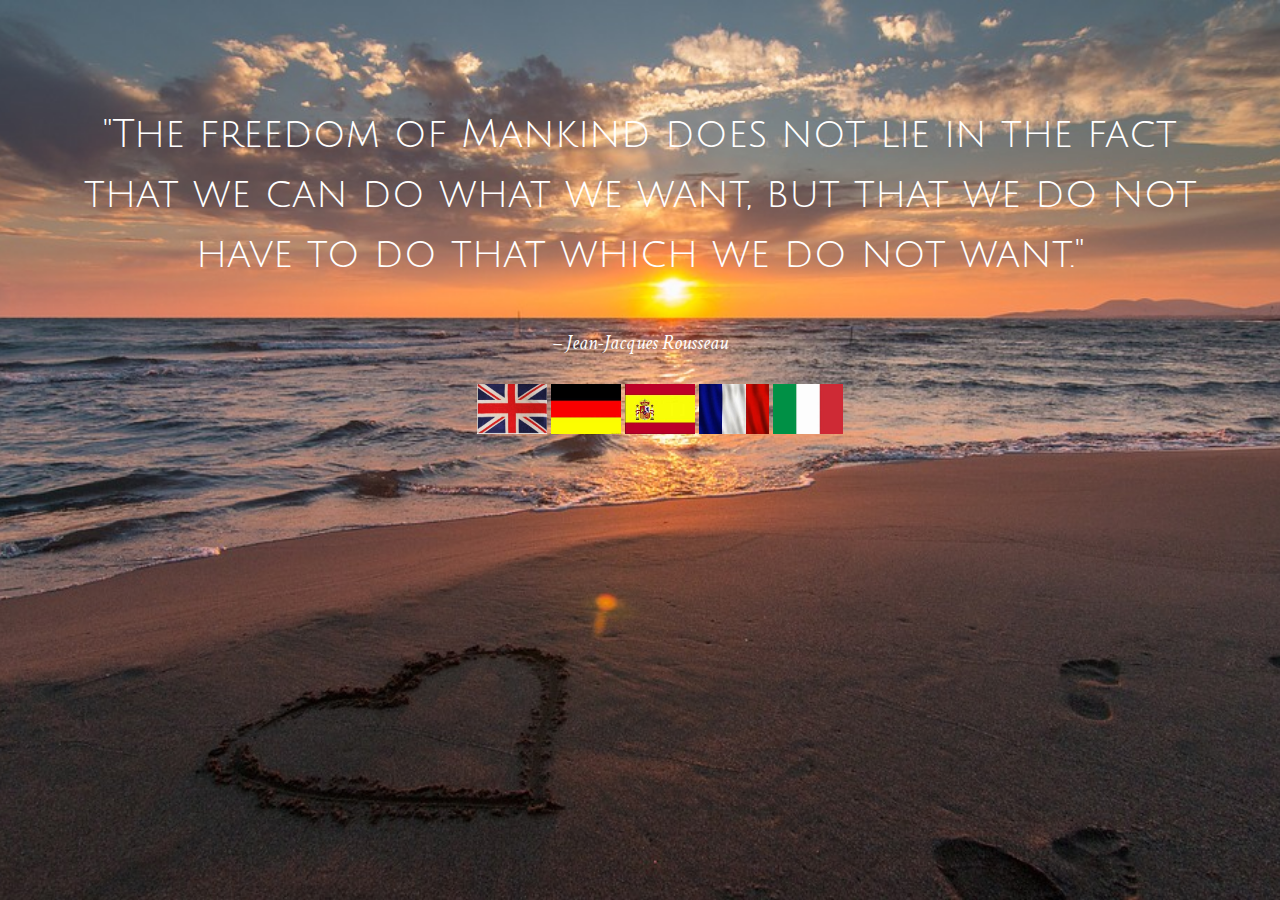
<file: index.html>
<!DOCTYPE html>
<html>
<head>
  <meta charset="utf-8">
  <meta name="viewport" content="width=device-width initial-scale=1">

  <link rel="stylesheet" type="text/css" href="main.css">
  <link href="https://fonts.googleapis.com/css?family=Crimson+Text|Julius+Sans+One" rel="stylesheet">

  <title>Freedom</title>
</head>
<body>

  <div class="wrapper">
    <p class="quote">"The freedom of Mankind does not lie in the fact that we can do what we want, but that we do not have to do that which we do not want."</p>
    <p class="author"><small>– Jean-Jacques Rousseau</small></p>
  </div>
  <footer>
     <div>
      <section class="languages">
        <ul>
          <li><a href="index.html"><img src="assets/flagEN.jpg"></a></li>
          <li><a href="indexDE.html"><img src="assets/flagDE.jpg"></a></li>
          <li><a href="indexES.html"><img src="assets/flagES.jpg"></a></li>
          <li><a href="indexFR.html"><img src="assets/flagFR.jpg"></a></li>
          <li><a href="indexIT.html"><img src="assets/flagIT.jpg"></a></li>
        </ul>
      </section>
  </div>
  </footer>
</body>
</html>
</file>
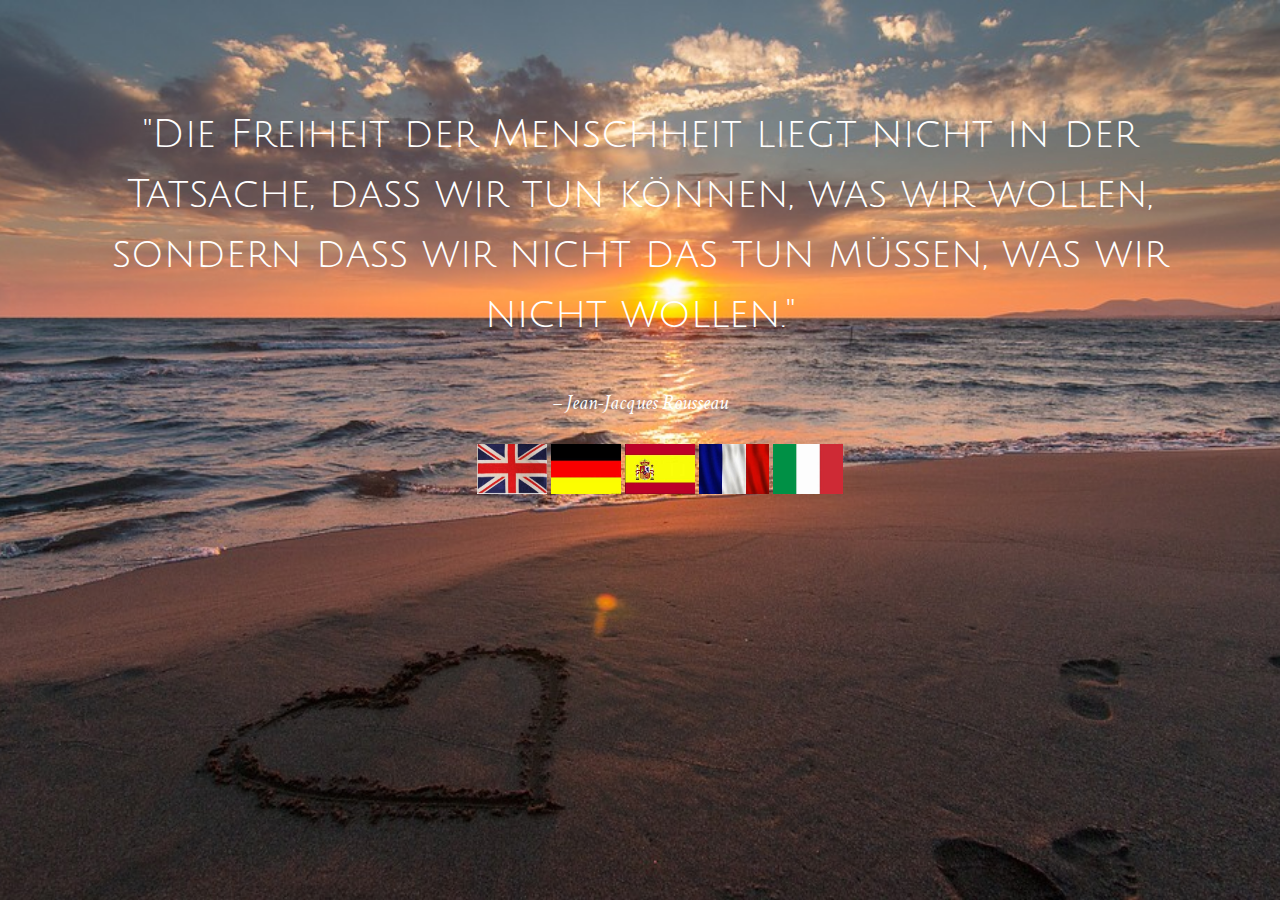
<file: indexDE.html>
<!DOCTYPE html>
<html>
<head>
  <meta charset="utf-8">
  <meta name="viewport" content="width=device-width initial-scale=1">

  <link rel="stylesheet" type="text/css" href="main.css">
  <link href="https://fonts.googleapis.com/css?family=Crimson+Text|Julius+Sans+One" rel="stylesheet">

  <title>Freedom</title>
</head>
<body>

  <div class="wrapper">
    <p class="quote">"Die Freiheit der Menschheit liegt nicht in der Tatsache, dass wir tun können, was wir wollen, sondern dass wir nicht das tun müssen, was wir nicht wollen."</p>
    <p class="author"><small>– Jean-Jacques Rousseau</small></p>
  </div>
  <footer>
     <div>
      <section class="languages">
        <ul>
          <li><a href="index.html"><img src="assets/flagEN.jpg"></a></li>
          <li><a href="indexDE.html"><img src="assets/flagDE.jpg"></a></li>
          <li><a href="indexES.html"><img src="assets/flagES.jpg"></a></li>
          <li><a href="indexFR.html"><img src="assets/flagFR.jpg"></a></li>
          <li><a href="indexIT.html"><img src="assets/flagIT.jpg"></a></li>
        </ul>
      </section>
  </div>
  </footer>

</body>
</html>
</file>
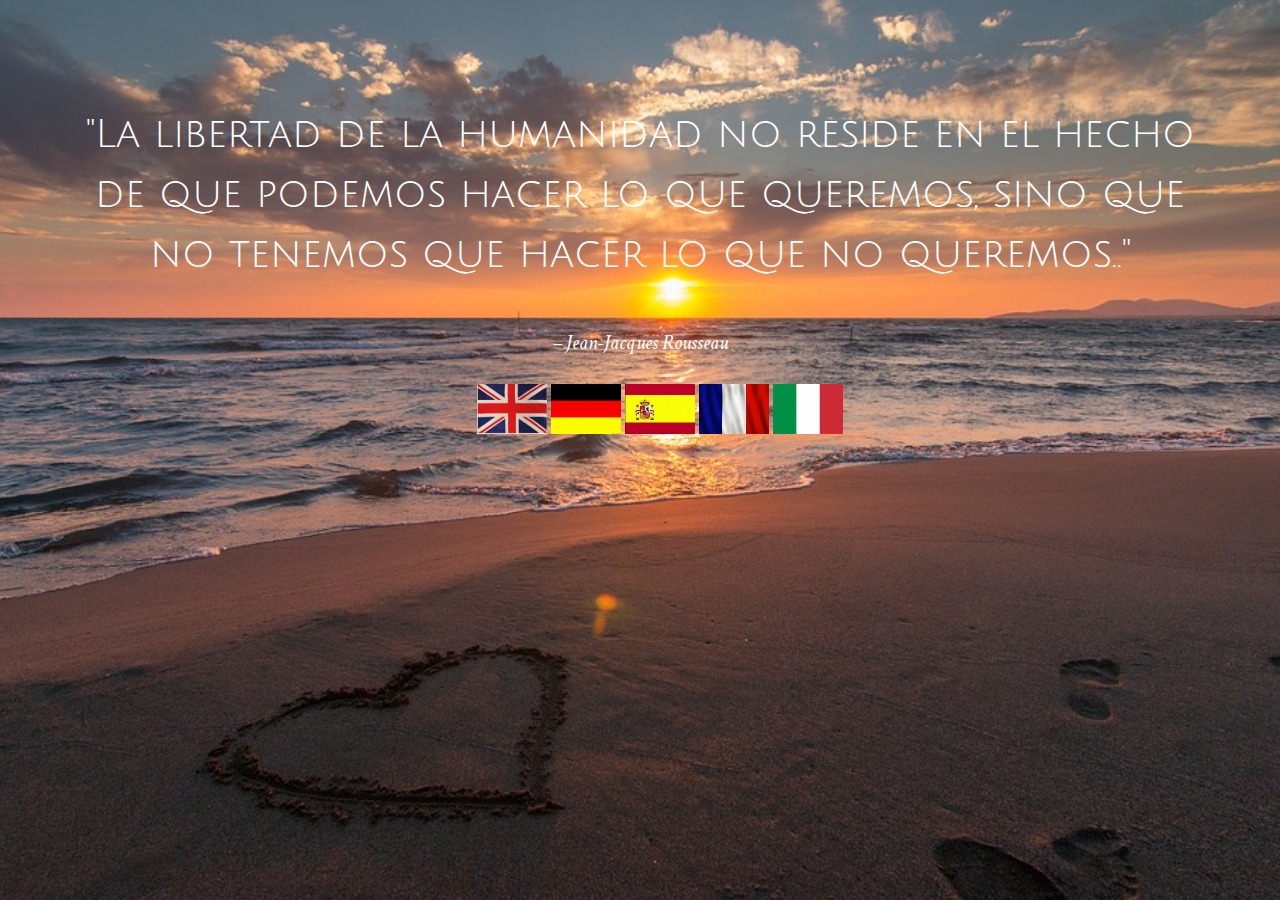
<file: indexES.html>
<!DOCTYPE html>
<html>
<head>
  <meta charset="utf-8">
  <meta name="viewport" content="width=device-width initial-scale=1">

  <link rel="stylesheet" type="text/css" href="main.css">
  <link href="https://fonts.googleapis.com/css?family=Crimson+Text|Julius+Sans+One" rel="stylesheet">

  <title>Freedom</title>
</head>
<body>

  <div class="wrapper">
    <p class="quote">"La libertad de la humanidad no reside en el hecho de que podemos hacer lo que queremos, sino que no tenemos que hacer lo que no queremos.."</p>
    <p class="author"><small>– Jean-Jacques Rousseau</small></p>
  </div>
<footer>
     <div>
      <section class="languages">
        <ul>
          <li><a href="index.html"><img src="assets/flagEN.jpg"></a></li>
          <li><a href="indexDE.html"><img src="assets/flagDE.jpg"></a></li>
          <li><a href="indexES.html"><img src="assets/flagES.jpg"></a></li>
          <li><a href="indexFR.html"><img src="assets/flagFR.jpg"></a></li>
          <li><a href="indexIT.html"><img src="assets/flagIT.jpg"></a></li>
        </ul>
      </section>
  </div>
  </footer>
</body>
</html>
</file>
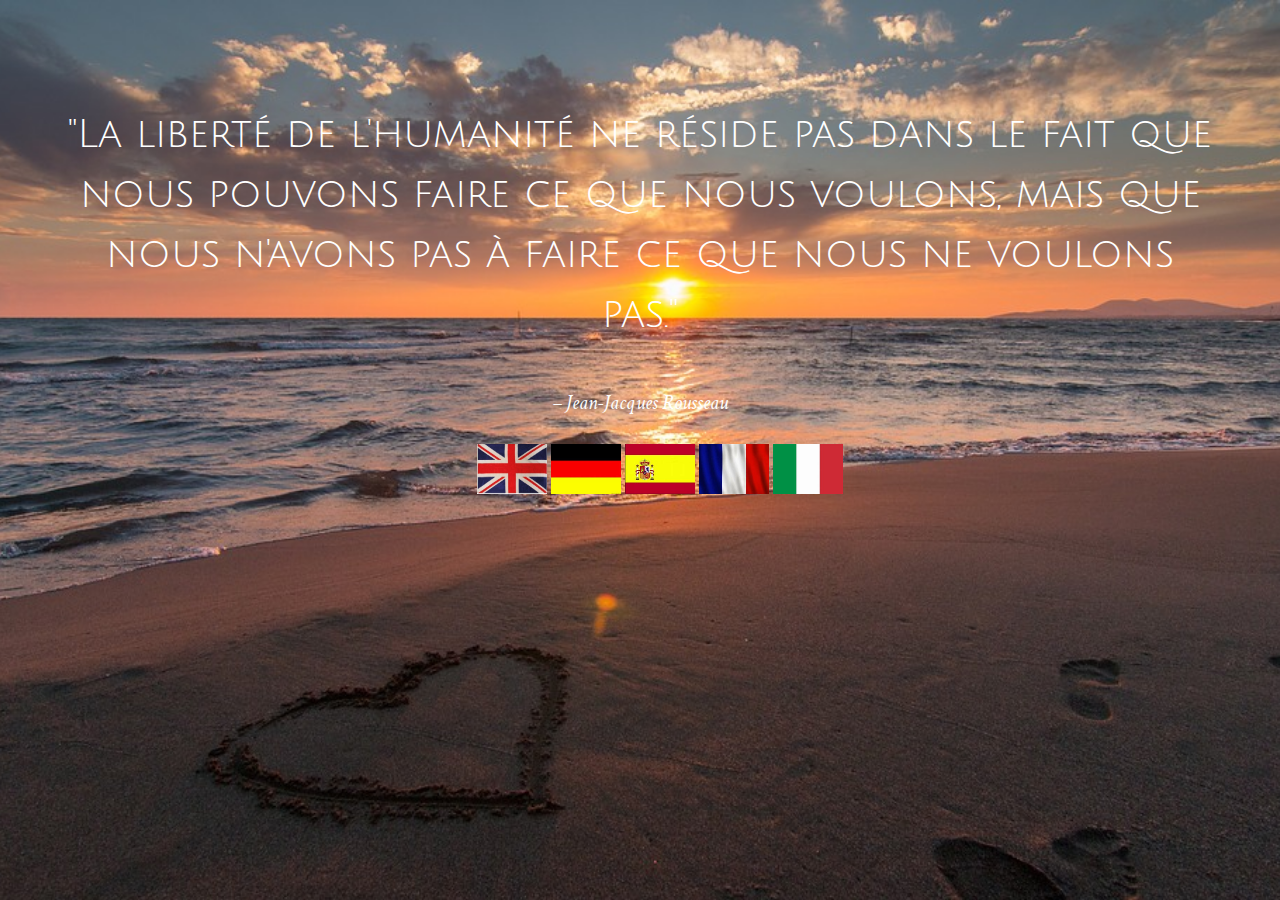
<file: indexFR.html>
<!DOCTYPE html>
<html>
<head>
  <meta charset="utf-8">
  <meta name="viewport" content="width=device-width initial-scale=1">

  <link rel="stylesheet" type="text/css" href="main.css">
  <link href="https://fonts.googleapis.com/css?family=Crimson+Text|Julius+Sans+One" rel="stylesheet">

  <title>Freedom</title>
</head>
<body>

  <div class="wrapper">
    <p class="quote">"La liberté de l'humanité ne réside pas dans le fait que nous pouvons faire ce que nous voulons, mais que nous n'avons pas à faire ce que nous ne voulons pas."</p>
    <p class="author"><small>– Jean-Jacques Rousseau</small></p>
  </div>
<footer>
     <div>
      <section class="languages">
        <ul>
          <li><a href="index.html"><img src="assets/flagEN.jpg"></a></li>
          <li><a href="indexDE.html"><img src="assets/flagDE.jpg"></a></li>
          <li><a href="indexES.html"><img src="assets/flagES.jpg"></a></li>
          <li><a href="indexFR.html"><img src="assets/flagFR.jpg"></a></li>
          <li><a href="indexIT.html"><img src="assets/flagIT.jpg"></a></li>
        </ul>
      </section>
  </div>
  </footer>
</body>
</html>
</file>
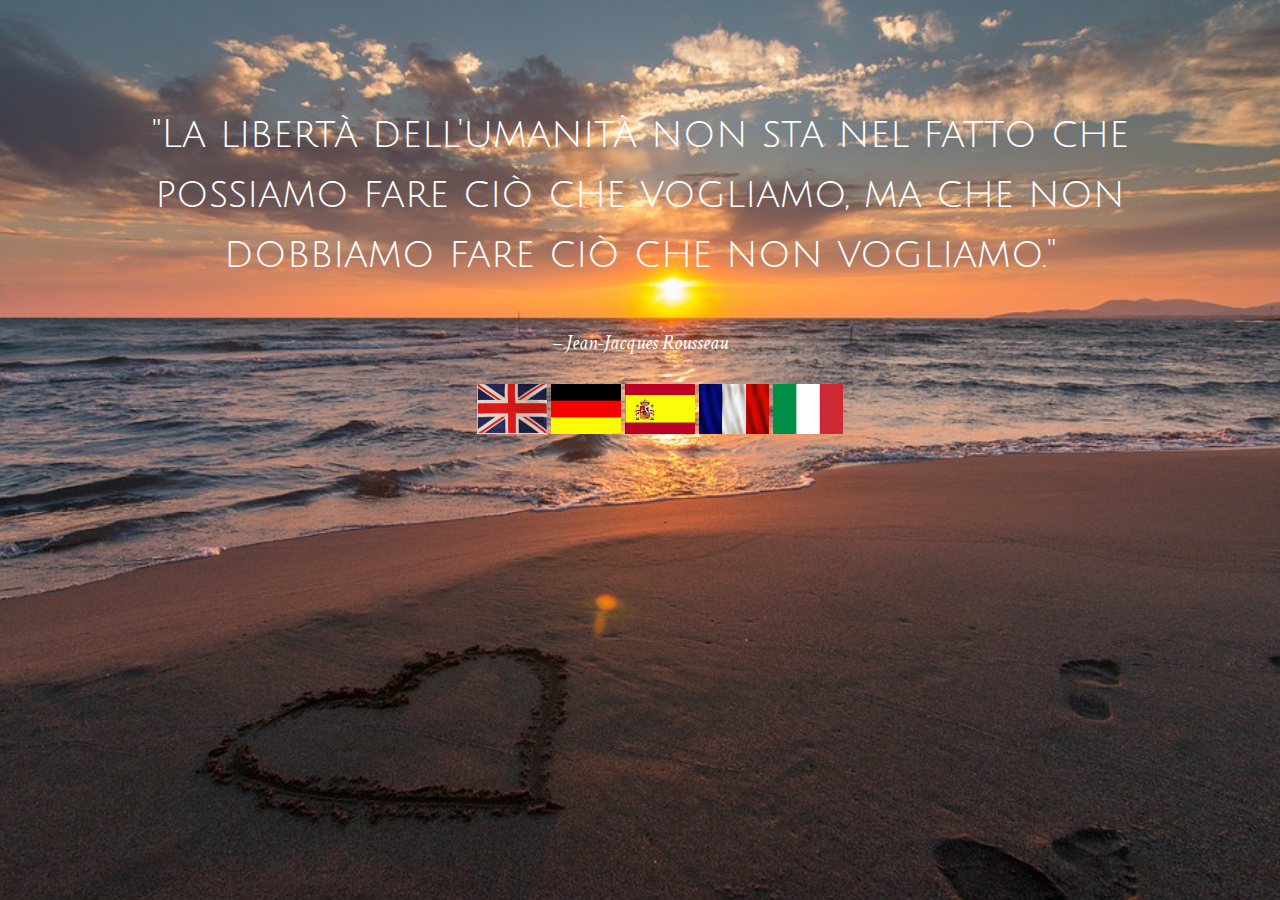
<file: indexIT.html>
<!DOCTYPE html>
<html>
<head>
  <meta charset="utf-8">
  <meta name="viewport" content="width=device-width initial-scale=1">

  <link rel="stylesheet" type="text/css" href="main.css">
  <link href="https://fonts.googleapis.com/css?family=Crimson+Text|Julius+Sans+One" rel="stylesheet">

  <title>Freedom</title>
</head>
<body>

  <div class="wrapper">
    <p class="quote">"La libertà dell'umanità non sta nel fatto che possiamo fare ciò che vogliamo, ma che non dobbiamo fare ciò che non vogliamo."</p>
    <p class="author"><small>– Jean-Jacques Rousseau</small></p>
  </div>
<footer>
     <div>
      <section class="languages">
        <ul>
          <li><a href="index.html"><img src="assets/flagEN.jpg"></a></li>
          <li><a href="indexDE.html"><img src="assets/flagDE.jpg"></a></li>
          <li><a href="indexES.html"><img src="assets/flagES.jpg"></a></li>
          <li><a href="indexFR.html"><img src="assets/flagFR.jpg"></a></li>
          <li><a href="indexIT.html"><img src="assets/flagIT.jpg"></a></li>
        </ul>
      </section>
  </div>
  </footer>
</body>
</html>
</file>
<file: main.css>
html,
body {
  margin: 0;
  padding: 0;
  font-size: 100%;
  line-height: 1.5;
}

body {
  width: 100%;
  height: 100vh;
  background: url('assets/freedom.jpg') no-repeat center;
  background-size: cover;
  color: #fff;
}

.wrapper {
  padding-top: 4rem;
  width: 90%;
  margin: 0 auto;
  text-align: center;
}

.quote {
  font-family: 'Julius Sans One', sans-serif;
  font-size: 2.5rem; 
}

.author {
  font-family: 'Crimson Text', serif;
  font-size: 1.5rem;
  font-style: italic;
}
img {
  width: 70px;
  height: 50px;
}

li {
  display: inline;
}

ul {
    text-align: center;
  list-style-type : none;
}
</file>
